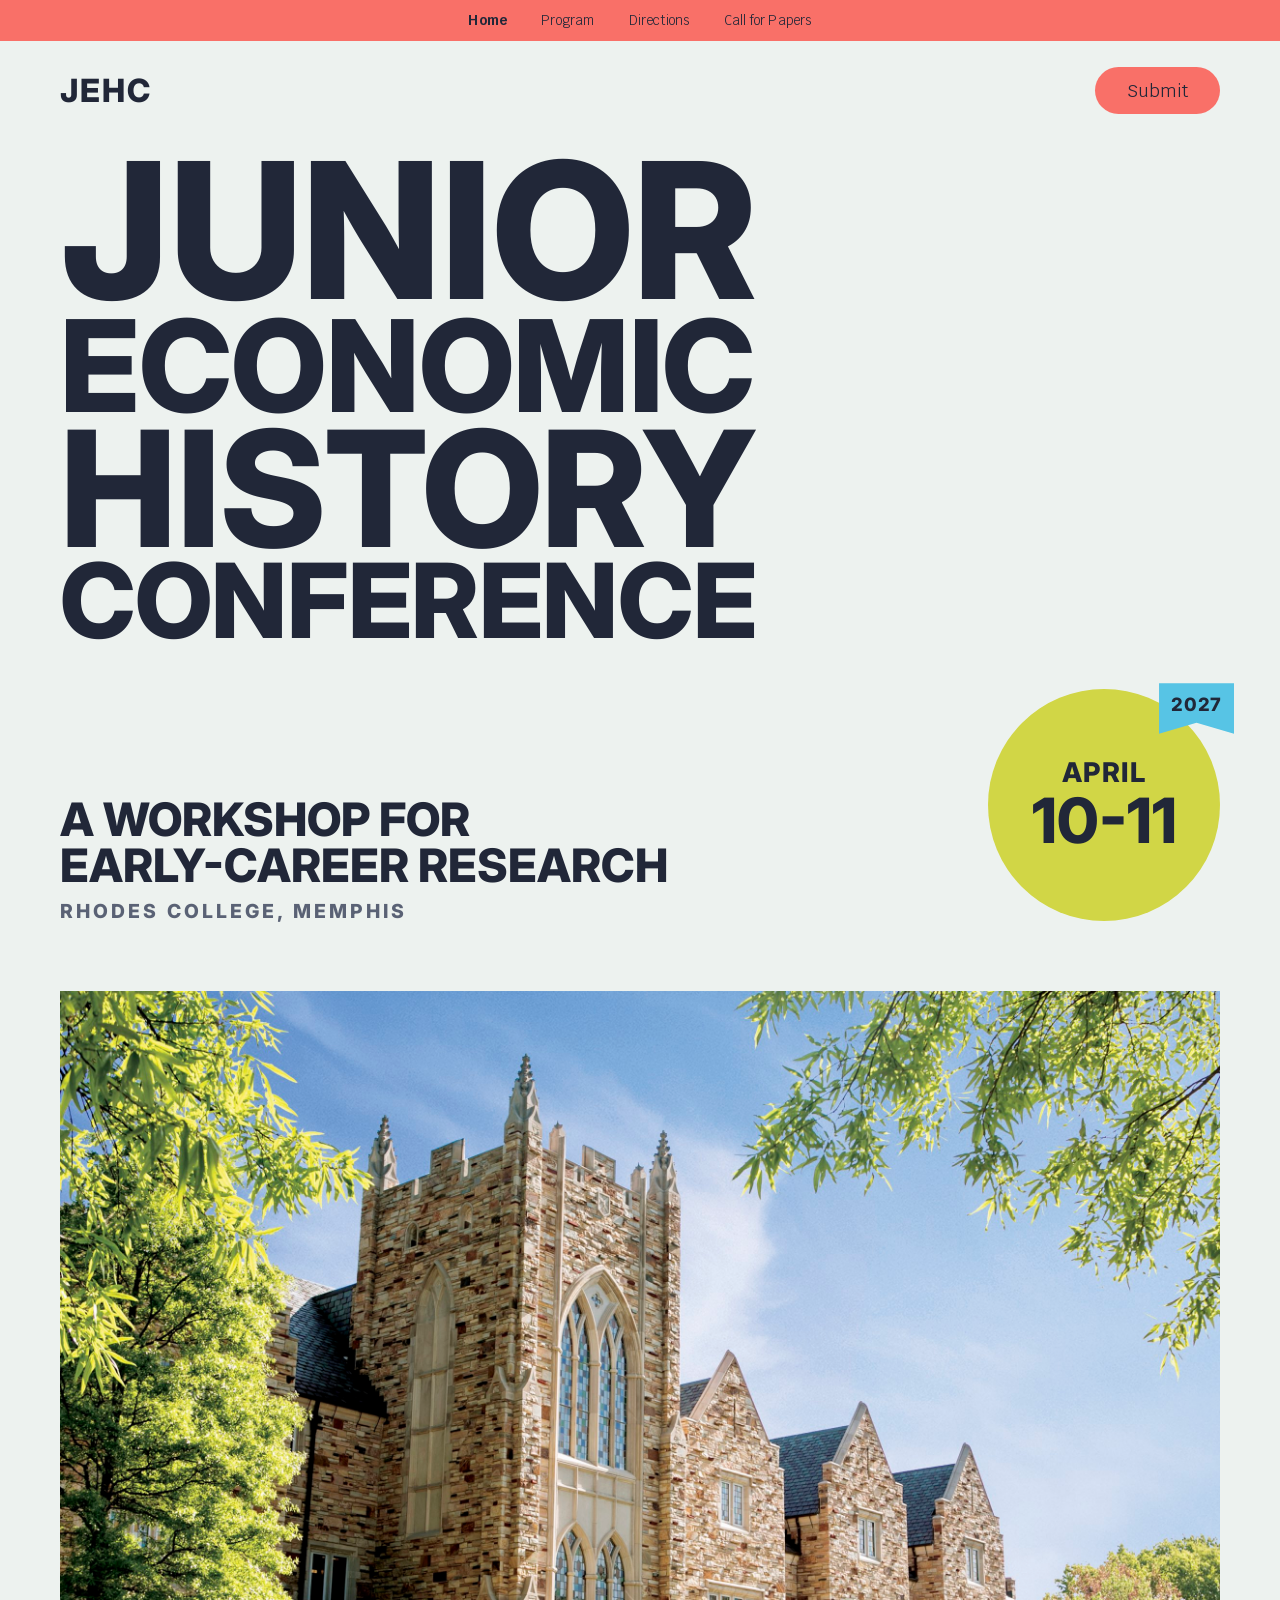
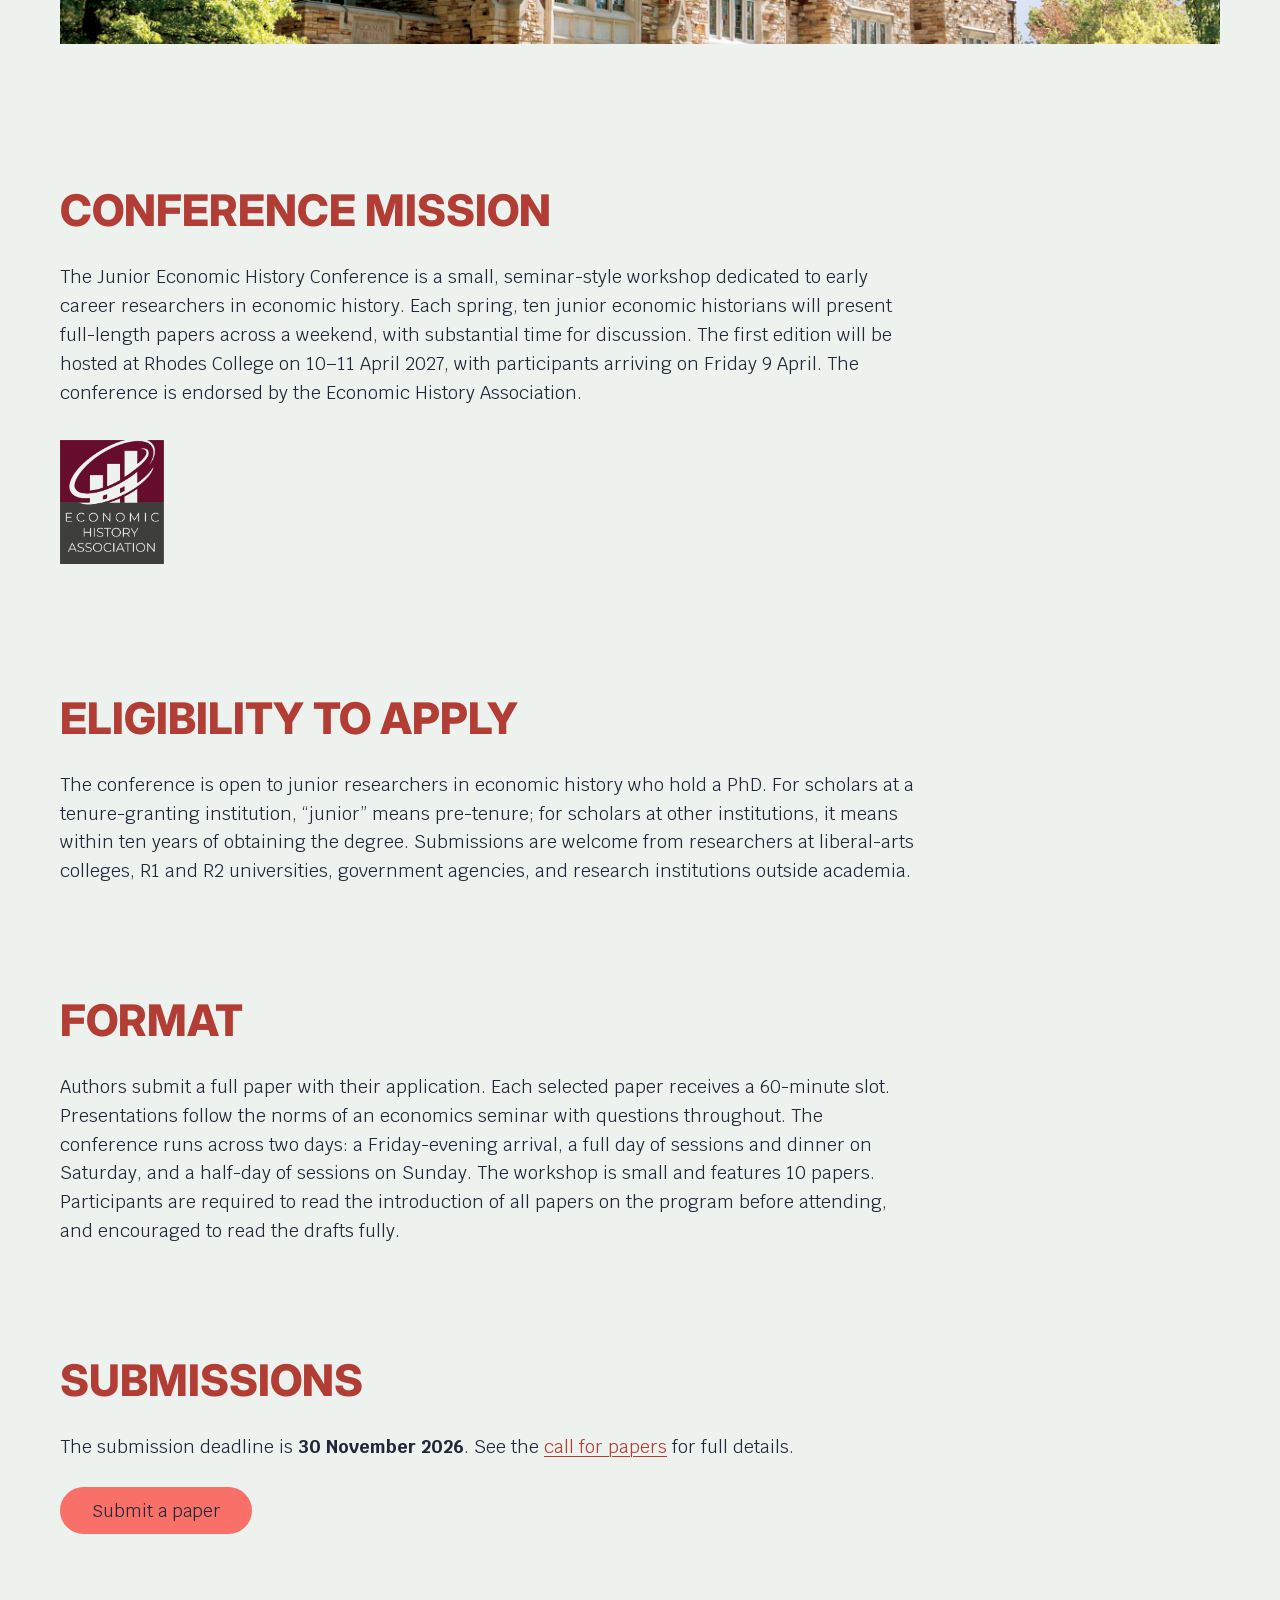
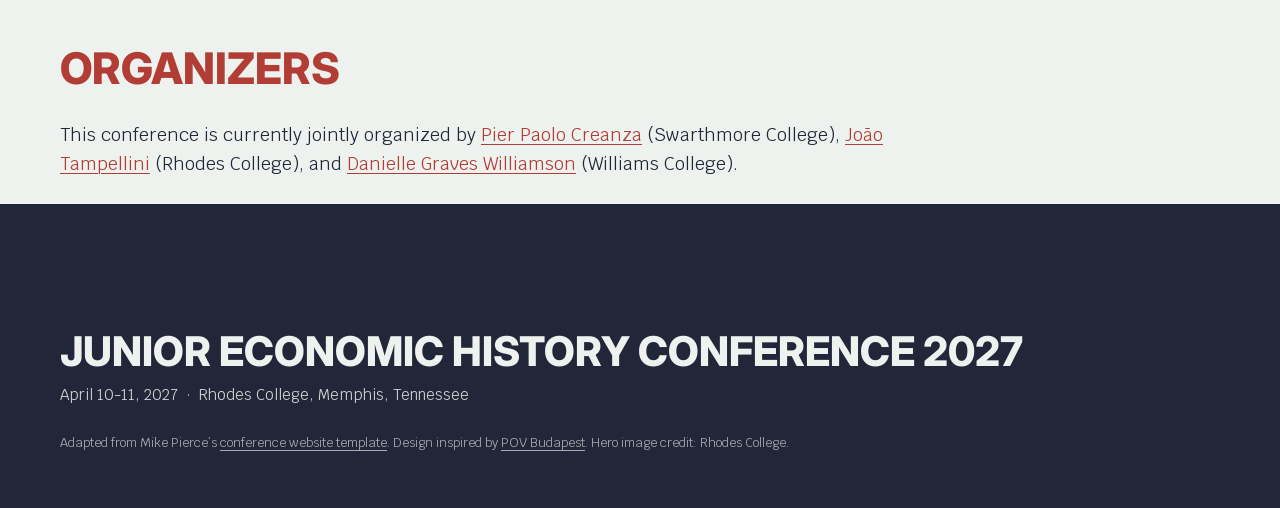
<file: index.html>
<!DOCTYPE html>
<html lang='en'>

<head>
    <meta charset="utf-8">
    <base href=".">
    <link rel="shortcut icon" type="image/png" href="assets/favicon.png"/>
    <link rel="stylesheet" type="text/css" media="all" href="assets/main.css"/>
    <script src="assets/site.js" defer></script>
    <meta name="description" content="Junior Economic History Conference">
    <meta name="resource-type" content="document">
    <meta name="distribution" content="global">
    <meta name="KeyWords" content="Conference">
    <title>Junior Economic History Conference 2027</title>
</head>

<body>

    <!-- Banner and navigation are generated from CONFERENCE in assets/site.js -->
    <div id="site-header" data-page="home"></div>

    <h2>Conference Mission</h2>
    <p>
        The Junior Economic History Conference is a small, seminar-style workshop dedicated to early career researchers in economic history. 
        Each spring, ten junior economic historians will present full-length papers across a weekend, with substantial time for discussion.
        The first edition will be hosted at Rhodes College on 10&ndash;11 April 2027, with participants arriving on Friday 9 April.
        The conference is endorsed by the Economic History Association.
    </p>

    <a class="endorsement" href="https://eh.net" title="Economic History Association">
        <img src="assets/EHA-logo.png" alt="Economic History Association">
    </a>

    <h2>Eligibility to Apply</h2>
    <p>
        The conference is open to junior researchers in economic history who hold a PhD.
        For scholars at a tenure-granting institution, &ldquo;junior&rdquo; means pre-tenure; for scholars at other institutions, it means within ten years of obtaining the degree.
        Submissions are welcome from researchers at liberal-arts colleges, R1 and R2 universities, government agencies, and research institutions outside academia.
    </p>

    <h2>Format</h2>
    <p>
        Authors submit a full paper with their application.
        Each selected paper receives a 60-minute slot.
        Presentations follow the norms of an economics seminar with questions throughout.
        The conference runs across two days: a Friday-evening arrival, a full day of sessions and dinner on Saturday, and a half-day of sessions on Sunday.
        The workshop is small and features 10 papers.
        Participants are required to read the introduction of all papers on the program before attending, and encouraged to read the drafts fully.
    </p>

    <h2>Submissions</h2>
    <p>
        The submission deadline is <b>30 November 2026</b>. See the
        <a href="flyer">call for papers</a> for full details.
    </p>
    <!-- data-cta: site.js fills the href from CONFERENCE.cta. Don't hardcode it. -->
    <p>
        <a class="btn-pill" data-cta>Submit a paper</a>
    </p>

    <h2>Organizers</h2>
    <p>
        This conference is currently jointly organized by <a href="https://www.ppcreanza.com/">Pier Paolo Creanza</a> (Swarthmore College), <a href="https://joaotampellini.com/">João Tampellini</a> (Rhodes College), and <a href="https://daniellecgw.github.io/">Danielle Graves Williamson</a> (Williams College).
    </p>
    <!-- <table class="sponsors">
        <tr>
            <td class="sponsor">
                <a href="http://www.eyebleach.me/">
                    <img src="assets/kitten1.jpg" alt="First Sponsor Name">
                </a>
            </td>
            <td class="sponsor">
                <a href="http://www.eyebleach.me/">
                    <img src="assets/kitten2.jpg" alt="Second Sponsor Name" style="width: 80%">
                </a>
            </td>
            <td class="sponsor">
                <a href="http://www.eyebleach.me/">
                    <img src="assets/kitten3.jpg" alt="Third Sponsor Name">
                </a>
            </td>
        </tr>
    </table> -->

    <div id="site-footer"></div>

</body>
</html>
</file>
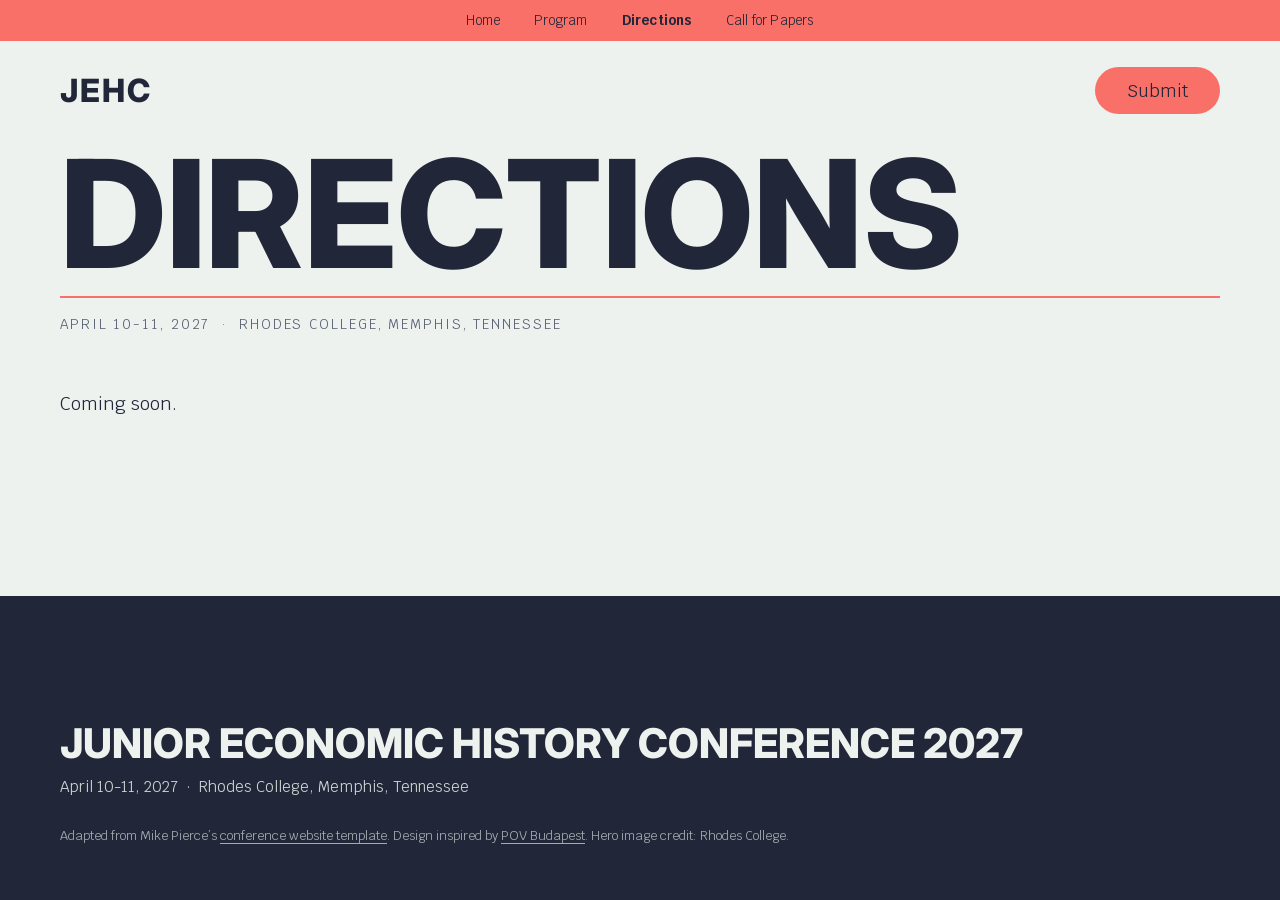
<file: directions/index.html>
<!DOCTYPE html>
<html lang='en'>

<head>
    <meta charset="utf-8">
    <base href="..">
    <link rel="shortcut icon" type="image/png" href="assets/favicon.png"/>
    <link rel="stylesheet" type="text/css" media="all" href="assets/main.css"/>
    <script src="assets/site.js" defer></script>
    <meta name="description" content="Junior Economic History Conference">
    <meta name="resource-type" content="document">
    <meta name="distribution" content="global">
    <meta name="KeyWords" content="Conference">
    <title>Directions | Junior Economic History Conference 2027</title>
</head>

<body>

    <!-- Banner and navigation are generated from CONFERENCE in assets/site.js -->
    <div id="site-header" data-page="directions"></div>


    <p>
        Coming soon.
        <!-- Here&rsquo;s where you can put directions to the conference,
        and other information that will help attendees find the location,
        and find the building, and register, and find local places they can stay, etc.
        You can embed a <a href="https://www.google.com/maps">Google Maps</a> iframe
        with directions to the conference like a did below.
        It can also be helpful to include maps of the campus itself,
        or pictures of the building the conference will be held in.
        I&rsquo;ve opted to use a placeholder image of a kitten below. -->
    </p>

    <!-- <iframe class="directions" src="https://www.google.com/maps/embed?pb=!1m18!1m12!1m3!1d134998.56138929052!2d-121.98776790326531!3d37.869213445646146!2m3!1f0!2f0!3f0!3m2!1i1024!2i768!4f13.1!3m3!1m2!1s0x808ff431db2f96d1%3A0x8b99d90a20aa67de!2sMt+Diablo!5e0!3m2!1sen!2sus!4v1561787340910!5m2!1sen!2sus"></iframe>

    <img class="center" src="assets/kitten4.jpg" alt="This is just a kitten right now" id="kitten">

    <footer>
        &copy; Conference Organizers
        &nbsp;|&nbsp; Design by <a href="https://github.com/mikepierce">Mike Pierce</a>
    </footer> -->

    <div id="site-footer"></div>

</body>
</html>
</file>
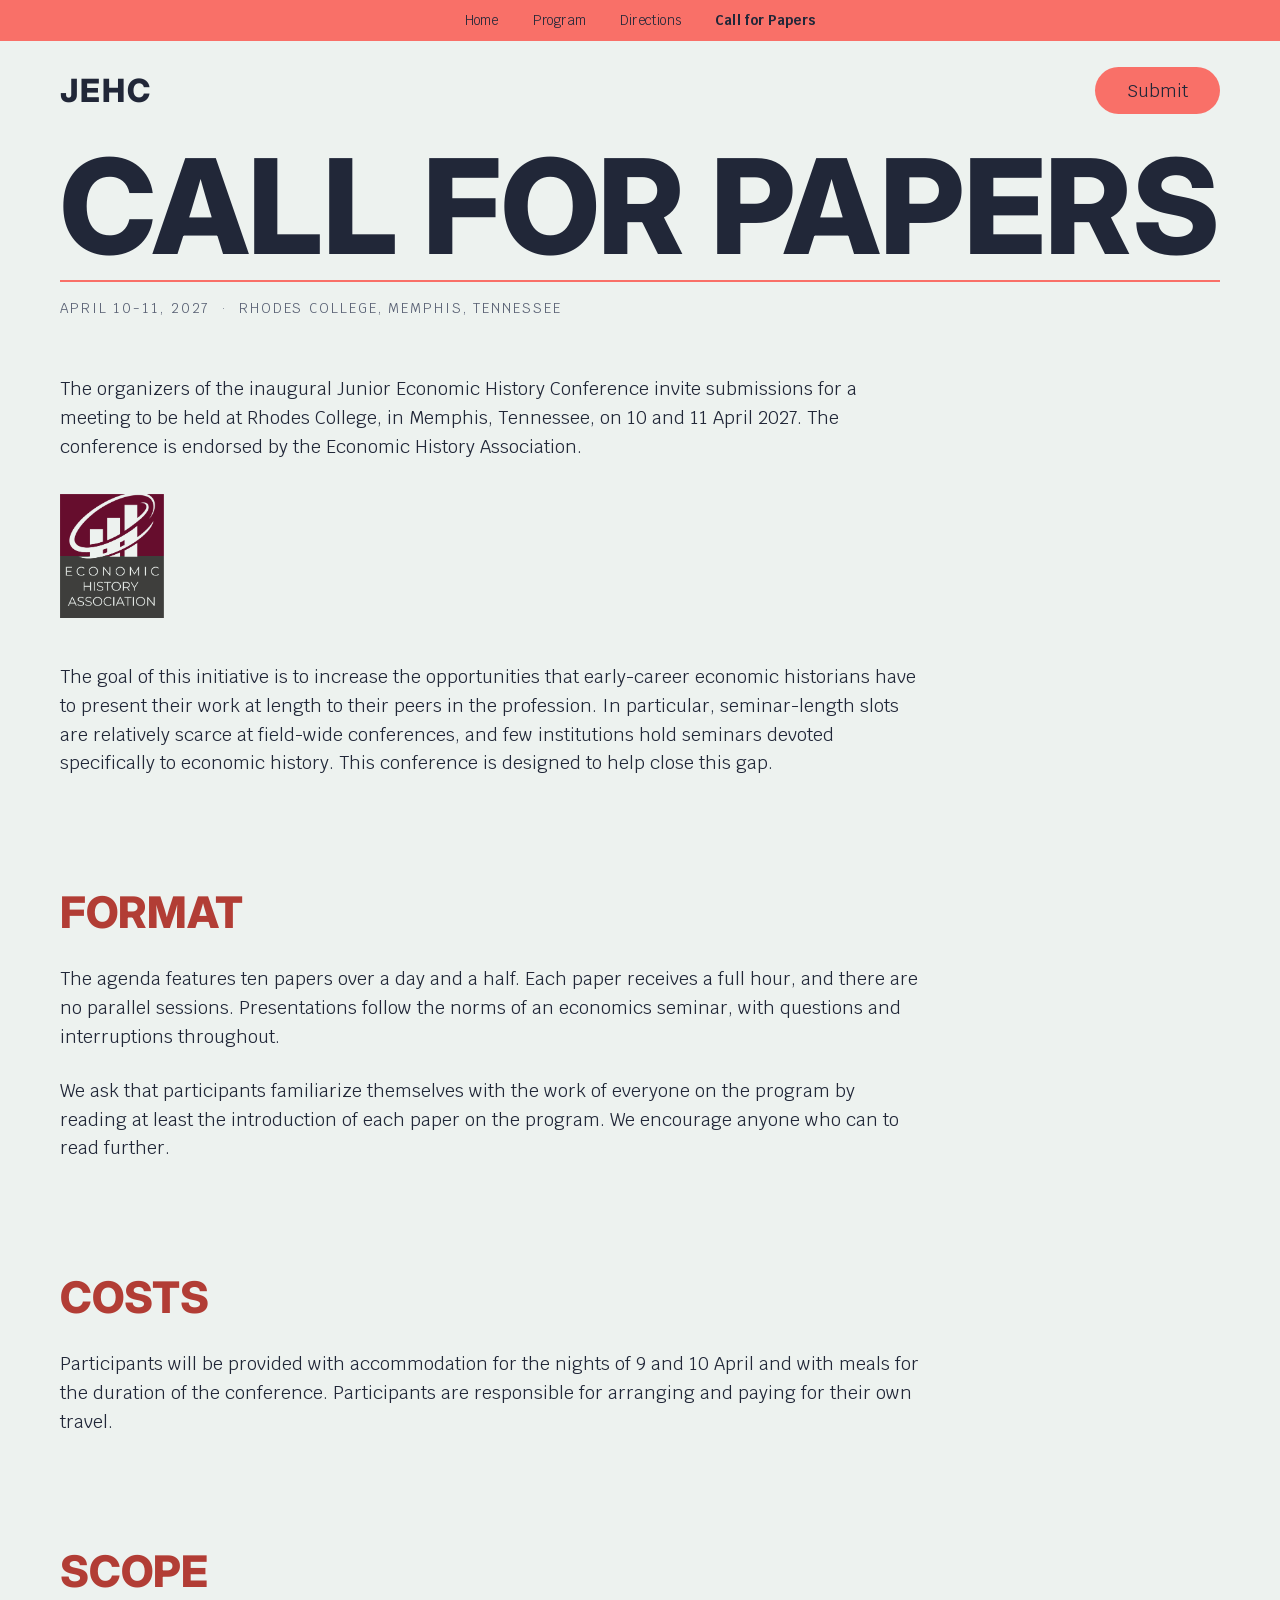
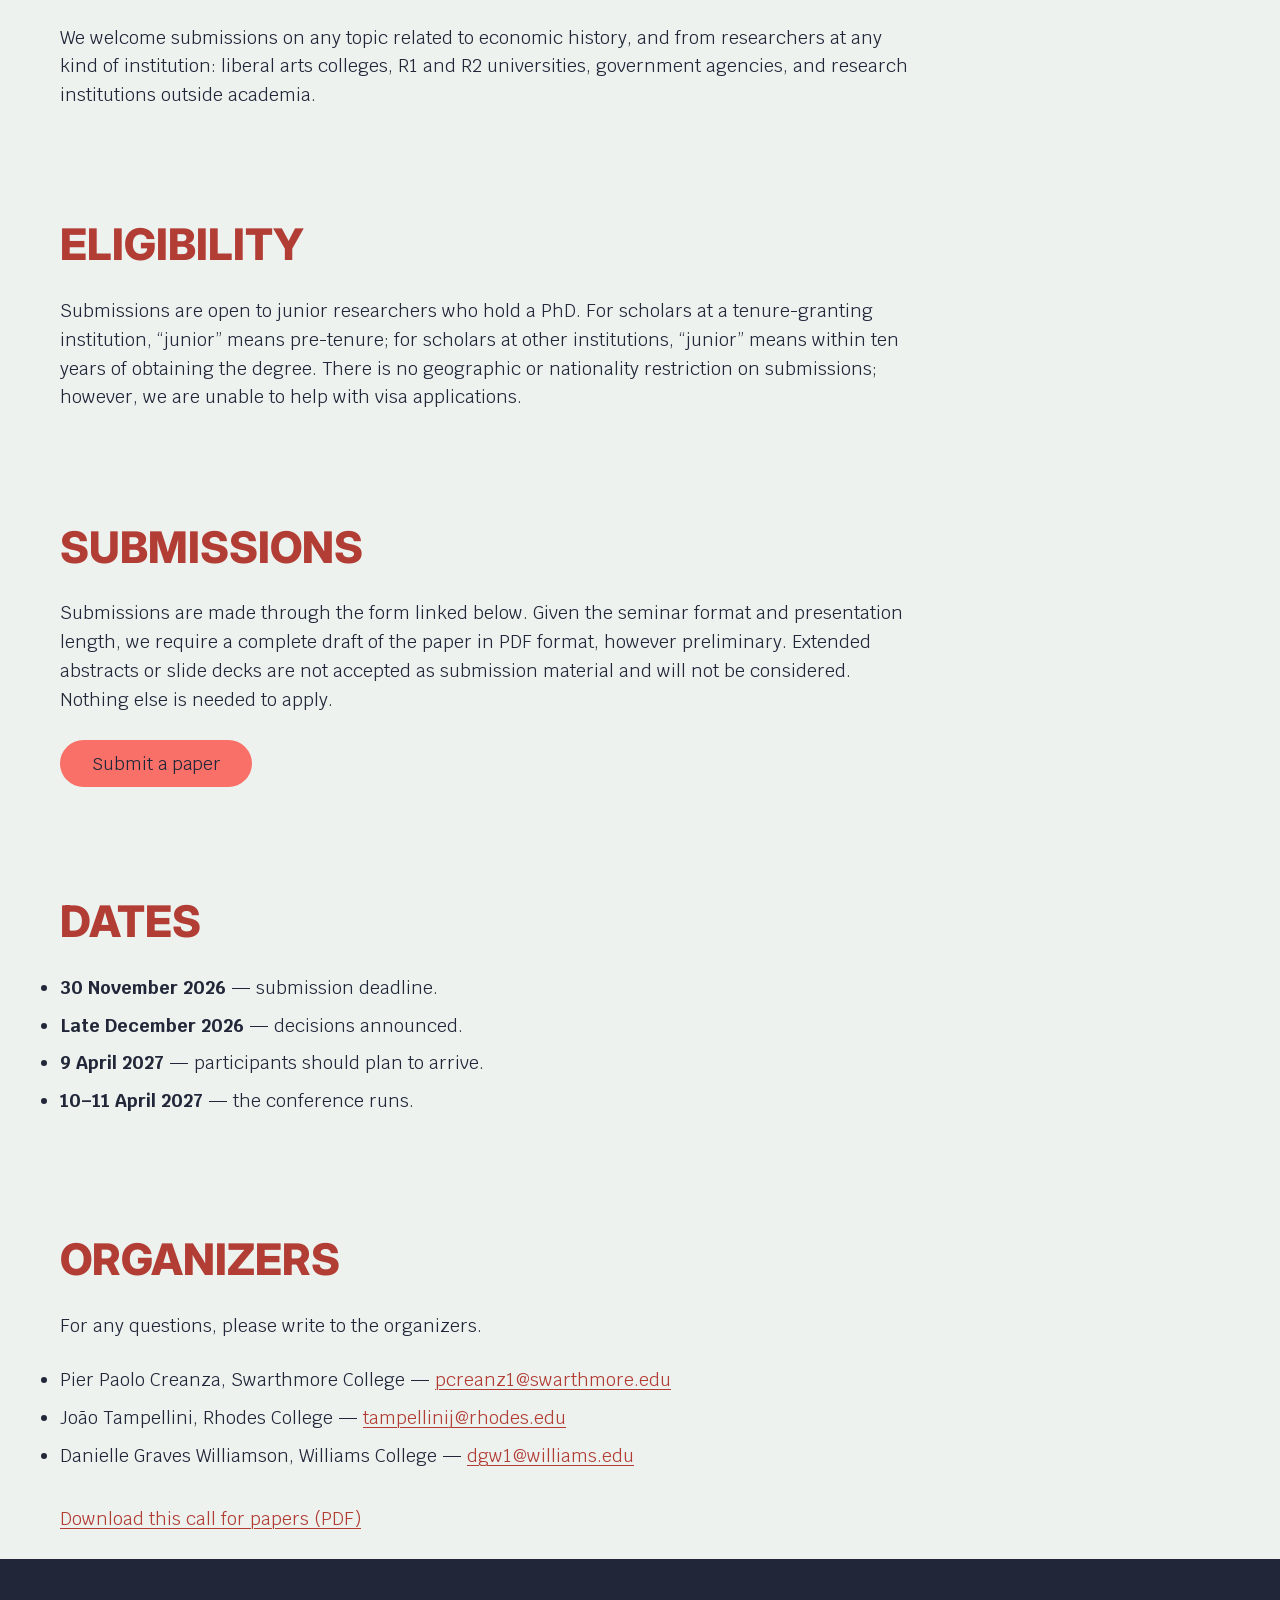
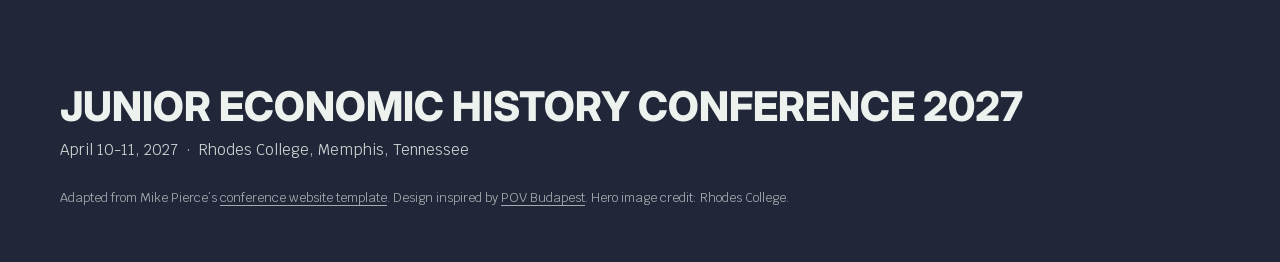
<file: flyer/index.html>
<!DOCTYPE html>
<html lang='en'>

<head>
    <meta charset="utf-8">
    <base href="..">
    <link rel="shortcut icon" type="image/png" href="assets/favicon.png"/>
    <link rel="stylesheet" type="text/css" media="all" href="assets/main.css"/>
    <script src="assets/site.js" defer></script>
    <meta name="description" content="Junior Economic History Conference">
    <meta name="resource-type" content="document">
    <meta name="distribution" content="global">
    <meta name="KeyWords" content="Conference">
    <title>Call for Papers | Junior Economic History Conference 2027</title>
</head>

<body>

    <!-- Banner and navigation are generated from CONFERENCE in assets/site.js -->
    <div id="site-header" data-page="flyer"></div>

    <p>
        The organizers of the inaugural Junior Economic History Conference invite submissions for a
        meeting to be held at Rhodes College, in Memphis, Tennessee, on 10 and 11 April 2027. The
        conference is endorsed by the Economic History Association.
    </p>

    <a class="endorsement" href="https://eh.net" title="Economic History Association">
        <img src="assets/EHA-logo.png" alt="Economic History Association">
    </a>

    <p>
        The goal of this initiative is to increase the opportunities that early-career economic
        historians have to present their work at length to their peers in the profession. In
        particular, seminar-length slots are relatively scarce at field-wide conferences, and few
        institutions hold seminars devoted specifically to economic history. This conference is
        designed to help close this gap.
    </p>

    <h2>Format</h2>
    <p>
        The agenda features ten papers over a day and a half. Each paper receives a full hour, and
        there are no parallel sessions. Presentations follow the norms of an economics seminar, with
        questions and interruptions throughout.
    </p>
    <p>
        We ask that participants familiarize themselves with the work of everyone on the program by
        reading at least the introduction of each paper on the program. We encourage anyone who can
        to read further.
    </p>

    <h2>Costs</h2>
    <p>
        Participants will be provided with accommodation for the nights of 9 and 10 April and with
        meals for the duration of the conference. Participants are responsible for arranging and
        paying for their own travel.
    </p>

    <h2>Scope</h2>
    <p>
        We welcome submissions on any topic related to economic history, and from researchers at any
        kind of institution: liberal arts colleges, R1 and R2 universities, government agencies, and
        research institutions outside academia.
    </p>

    <h2>Eligibility</h2>
    <p>
        Submissions are open to junior researchers who hold a PhD. For scholars at a tenure-granting
        institution, &ldquo;junior&rdquo; means pre-tenure; for scholars at other institutions,
        &ldquo;junior&rdquo; means within ten years of obtaining the degree. There is no geographic
        or nationality restriction on submissions; however, we are unable to help with visa
        applications.
    </p>

    <h2>Submissions</h2>
    <p>
        Submissions are made through the form linked below. Given the seminar format and
        presentation length, we require a complete draft of the paper in PDF format, however
        preliminary. Extended abstracts or slide decks are not accepted as submission material and
        will not be considered. Nothing else is needed to apply.
    </p>
    <!-- data-cta: site.js fills the href from CONFERENCE.cta. Don't hardcode it. -->
    <p>
        <a class="btn-pill" data-cta>Submit a paper</a>
    </p>

    <h2>Dates</h2>
    <ul>
        <li><b>30 November 2026</b> &mdash; submission deadline.</li>
        <li><b>Late December 2026</b> &mdash; decisions announced.</li>
        <li><b>9 April 2027</b> &mdash; participants should plan to arrive.</li>
        <li><b>10&ndash;11 April 2027</b> &mdash; the conference runs.</li>
    </ul>

    <h2>Organizers</h2>
    <p>
        For any questions, please write to the organizers.
    </p>
    <ul>
        <li>Pier Paolo Creanza, Swarthmore College &mdash;
            <a href="mailto:pcreanz1@swarthmore.edu">pcreanz1@swarthmore.edu</a></li>
        <li>João Tampellini, Rhodes College &mdash;
            <a href="mailto:tampellinij@rhodes.edu">tampellinij@rhodes.edu</a></li>
        <li>Danielle Graves Williamson, Williams College &mdash;
            <a href="mailto:dgw1@williams.edu">dgw1@williams.edu</a></li>
    </ul>

    <p>
        <a href="assets/JEH-call-for-papers.pdf">Download this call for papers (PDF)</a>
    </p>

    <div id="site-footer"></div>

</body>
</html>
</file>
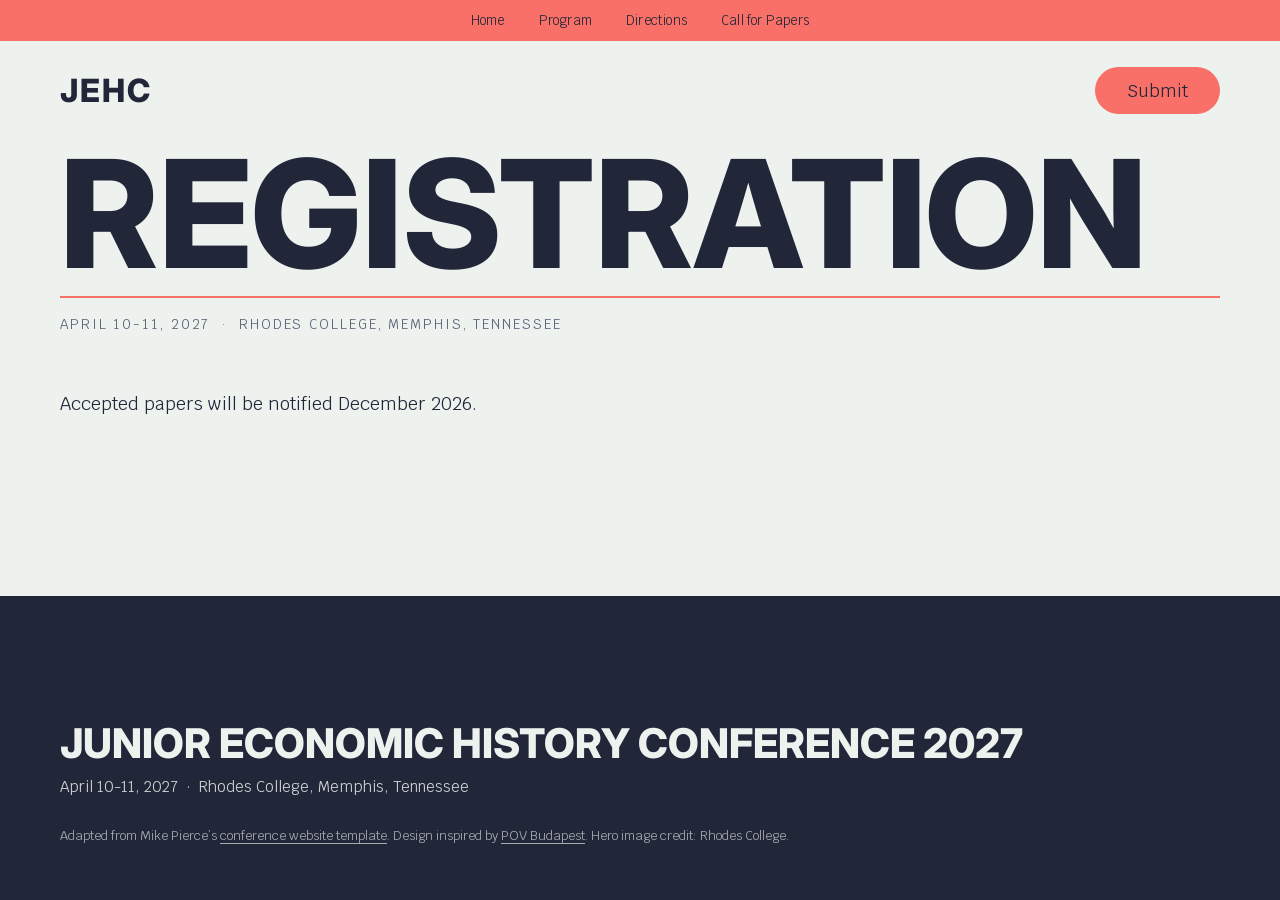
<file: registration/index.html>
<!DOCTYPE html>
<html lang='en'>

<head>
    <meta charset="utf-8">
    <base href="..">
    <link rel="shortcut icon" type="image/png" href="assets/favicon.png"/>
    <link rel="stylesheet" type="text/css" media="all" href="assets/main.css"/>
    <script src="assets/site.js" defer></script>
    <meta name="description" content="Junior Economic History Conference">
    <meta name="resource-type" content="document">
    <meta name="distribution" content="global">
    <meta name="KeyWords" content="Conference">
    <title>Registration | Junior Economic History Conference 2027</title>
</head>

<body>

    <!-- Banner and navigation are generated from CONFERENCE in assets/site.js -->
    <div id="site-header" data-page="registration"></div>

    <p>
        Accepted papers will be notified December 2026.
    </p>

    <!-- When the Google Form is ready, drop its embed link in here and uncomment.
    <iframe class="registration" src="EMBED LINK FOR GOOGLE FORM HERE"></iframe>
    -->

    <div id="site-footer"></div>

</body>
</html>
</file>
<file: assets/main.css>
/* main.css
 *
 * Design system for the Junior Economic History Conference site.
 * Platinum ground, Shadow Grey type, oversized condensed display, and the three
 * brights (Coral, Lemon Lime, Sky Aqua) used as fills rather than as text.
 * They are all too light to carry type on Platinum -- Coral only reaches 2.5:1.
 *
 * The banner, navigation, and footer markup is generated by assets/site.js --
 * edit the CONFERENCE object there, not the HTML.
 */

/* Krub ships real bold and italic cuts, unlike Slabo 27px before it, so nothing
 * on the site is synthesised any more. Inter carries the full weight range. */
@import url('https://fonts.googleapis.com/css2?family=Inter:wght@400..900&family=Krub:ital,wght@0,400;0,700;1,400;1,700&display=swap');

:root{
    /* Palette. The three brights are FILL colors: put Shadow Grey text on them,
     * never the reverse. None of them has enough contrast on Platinum to be
     * used as type (Coral 2.5:1, Sky Aqua 1.8:1, Lemon Lime 1.4:1). */
    --ground:     #edf2ef;  /* Platinum      -- page ground */
    --ink:        #212738;  /* Shadow Grey   -- body copy and display type */
    --coral:      #f97068;  /* Vibrant Coral -- top strip, call to action */
    --lime:       #d1d646;  /* Lemon Lime    -- date badge */
    --aqua:       #57c4e5;  /* Sky Aqua      -- pennant, hairline rules */

    /* Two derived shades. Shadow Grey lightened for secondary text, and Coral
     * darkened so it can be used as type -- 5.1:1 on Platinum, where the
     * palette Coral would only manage 2.5:1. */
    --ink-soft:   #5a6275;
    --coral-deep: #b23d35;

    --rule:       var(--aqua);

    --display: 'Inter', -apple-system, BlinkMacSystemFont, sans-serif;
    --body: 'Krub', -apple-system, BlinkMacSystemFont, sans-serif;

    /* Ultra had one weight, so the display rules could leave weight alone.
     * Inter needs an explicit heavy weight or the oversized type reads thin. */
    --display-weight: 800;

    --maxw: 1240px;   /* masthead and hero */
    --readw: 860px;   /* body copy and program tables */
    --gutter: 40px;
}

*{
    box-sizing: border-box;
    border: 0;
    margin: 0;
    padding: 0;
    font: inherit;
    vertical-align: baseline;
}

html{ background: var(--ground); }

body{
    background: var(--ground);
    color: var(--ink);
    font-family: var(--body);
    font-size: 18px;
    line-height: 1.6;
    text-align: left;
    -webkit-font-smoothing: antialiased;

    /* Column layout so the footer sits at the bottom on short pages
     * (Registration and Directions are only a paragraph long). */
    min-height: 100vh;
    display: flex;
    flex-direction: column;
    align-items: stretch;
}

a{ color: var(--coral-deep); text-decoration: none; }
a:hover{ color: var(--ink); }
p a, li a{ text-decoration: underline; text-underline-offset: 3px; text-decoration-thickness: 1px; }
i, em{ font-style: italic; }
b, strong{ font-weight: 700; }
sup{ vertical-align: super; font-size: 0.75em; line-height: 0; }
sub{ vertical-align: sub;   font-size: 0.75em; line-height: 0; }


/* ---------------------------------------------------------------- *
 * Top strip: thin coral bar carrying the site navigation
 * ---------------------------------------------------------------- */

.topbar{ background: var(--coral); }

.topbar-inner{
    max-width: var(--maxw);
    margin: 0 auto;
    padding: 10px var(--gutter);
    display: flex;
    flex-wrap: wrap;
    justify-content: center;
    gap: 8px 34px;
}

/* No opacity fade here: dimming Shadow Grey on Coral drops it to 4.1:1. */
.topbar a{
    color: var(--ink);
    font-size: 0.83rem;
    letter-spacing: 0.015em;
    white-space: nowrap;
}
.topbar a:hover{ color: var(--ink); text-decoration: underline; text-underline-offset: 3px; }
.topbar a.current{ font-weight: 700; }


/* ---------------------------------------------------------------- *
 * Masthead: logo mark, ticket-style call to action, menu toggle
 * ---------------------------------------------------------------- */

.masthead{
    max-width: var(--maxw);
    margin: 0 auto;
    padding: 26px var(--gutter);
    display: flex;
    align-items: center;
    justify-content: space-between;
    gap: 24px;
}

.logo{
    display: block;
    flex: none;
    color: var(--ink);
    font-family: var(--display);
    font-weight: var(--display-weight);
    font-size: 2rem;
    line-height: 1;
    letter-spacing: 0.06em;
    text-transform: uppercase;
}
.logo:hover{ color: var(--coral-deep); }

.masthead-right{ display: flex; align-items: center; gap: 20px; }

.btn-pill{
    display: inline-block;
    background: var(--coral);
    color: var(--ink);
    border-radius: 999px;
    padding: 13px 32px;
    font-size: 1.1rem;
    line-height: 1.2;
    white-space: nowrap;
    transition: background 0.15s ease;
}
.btn-pill:hover{ background: var(--coral-deep); color: var(--ground); }
/* `p a` underlines body links; a pill used in body copy shouldn't pick that up. */
p a.btn-pill{ text-decoration: none; }

.menu-toggle{
    display: none;   /* only needed once the top strip collapses */
    background: none;
    cursor: pointer;
    width: 40px;
    height: 40px;
    flex-direction: column;
    justify-content: center;
    align-items: center;
    gap: 7px;
    color: var(--ink);
}
.menu-toggle span{
    display: block;
    width: 28px;
    height: 2.5px;
    background: currentColor;
    border-radius: 2px;
}

.drawer{ display: none; }
.drawer.open{
    display: block;
    max-width: var(--maxw);
    margin: 0 auto;
    padding: 0 var(--gutter) 20px;
}
.drawer a{
    display: block;
    font-family: var(--display);
    font-weight: var(--display-weight);
    text-transform: uppercase;
    font-size: 2rem;
    line-height: 1.5;
    color: var(--ink);
    border-bottom: 1px solid var(--rule);
}
.drawer a.current{ color: var(--coral-deep); }


/* ---------------------------------------------------------------- *
 * Hero (home page) and page hero (everywhere else)
 * ---------------------------------------------------------------- */

.hero, .page-hero{
    max-width: var(--maxw);
    margin: 0 auto;
    padding: 10px var(--gutter) 0;
}

.hero-title, .page-hero h1{
    font-family: var(--display);
    font-weight: var(--display-weight);
    color: var(--ink);
    text-transform: uppercase;
    /* Inter's caps are taller in the em than Ultra's, so 0.78 had the lines
     * almost touching. Tracked in slightly -- Inter is loose at display sizes. */
    line-height: 0.85;
    letter-spacing: -0.02em;
}

/* Each line is scaled by site.js to fill the container width. */
.hero-line{ display: block; white-space: nowrap; }

.hero-foot{
    display: flex;
    align-items: flex-end;
    justify-content: space-between;
    gap: 40px;
    margin-top: 44px;
    padding-bottom: 70px;
}

.hero-tagline{
    font-family: var(--display);
    font-weight: var(--display-weight);
    text-transform: uppercase;
    color: var(--ink);
    font-size: clamp(1.7rem, 3.6vw, 3.1rem);
    line-height: 1.0;
}
.hero-city{
    display: block;
    margin-top: 0.7em;
    font-size: 0.42em;
    letter-spacing: 0.16em;
    color: var(--ink-soft);
}

.date-badge{
    flex: none;
    position: relative;
    width: 232px;
    height: 232px;
    border-radius: 50%;
    background: var(--lime);
    color: var(--ink);
    font-family: var(--display);
    font-weight: var(--display-weight);
    text-transform: uppercase;
    display: flex;
    flex-direction: column;
    align-items: center;
    justify-content: center;
    line-height: 1;
}
.date-badge .month{ font-size: 1.7rem; letter-spacing: 0.05em; }
.date-badge .days{ font-size: 3.9rem; margin-top: 0.06em; }

/* The little pennant clipped to the badge's upper right, carrying the year. */
.date-badge .pennant{
    position: absolute;
    top: -6px;
    right: -14px;
    background: var(--aqua);
    color: var(--ink);
    padding: 12px 12px 20px;
    font-size: 1.15rem;
    letter-spacing: 0.04em;
    clip-path: polygon(0 0, 100% 0, 100% 100%, 50% 78%, 0 100%);
}

/* Wide photo band under the home hero. Square corners to match the poster
 * blocks above it.
 *
 * The crop is 16:9 rather than a narrower letterbox because the campus photo
 * is a tall subject -- anything wider cuts the spires off the tower. Anchored
 * to the top for the same reason: the foreground lawn is what gets trimmed. */
.hero-banner{
    max-width: var(--maxw);
    margin: 0 auto 3.2em;
    padding: 0 var(--gutter);
}
.hero-banner img{
    display: block;
    width: 100%;
    aspect-ratio: 16 / 9;
    object-fit: cover;
    object-position: center top;
}

.page-hero{ padding-bottom: 8px; margin-bottom: 2.6em; }
.page-hero h1{ margin: 0; max-width: none; }
.page-hero .page-meta{
    margin-top: 18px;
    padding-top: 16px;
    border-top: 2px solid var(--coral);
    font-size: 0.85rem;
    letter-spacing: 0.14em;
    text-transform: uppercase;
    color: var(--ink-soft);
}


/* ---------------------------------------------------------------- *
 * Body content
 * ---------------------------------------------------------------- */

/* The readable column shares its left edge with the masthead and hero rather
 * than being centred on its own, so the whole page sits on one grid.
 * On viewports narrower than --maxw this collapses to a plain gutter. */
h2, h3, h4,
p, ul, table{
    max-width: var(--readw);
    margin-left: max(var(--gutter), calc((100% - var(--maxw)) / 2 + var(--gutter)));
    margin-right: var(--gutter);
}

h2, h3, h4{
    font-family: var(--display);
    font-weight: var(--display-weight);
    color: var(--coral-deep);
    text-transform: uppercase;
    line-height: 1.02;
    margin-top: 2em;
    margin-bottom: 0.7em;
    clear: left;
}
h2{ font-size: clamp(1.9rem, 3.4vw, 2.9rem); }
h3{ font-size: clamp(1.5rem, 2.6vw, 2.1rem); color: var(--ink); }
h4{ font-size: 1.3rem; }

p, ul{ margin-bottom: 1.4em; }
ul li{ margin-bottom: 0.5em; }


/* ---------------------------------------------------------------- *
 * Program tables
 * ---------------------------------------------------------------- */

/* Tables don't fill their containing block on `width:auto` the way blocks do,
 * so give them 100% and clamp it -- including for the margins on narrow screens. */
table{
    width: 100%;
    max-width: min(var(--readw), calc(100% - 2 * var(--gutter)));
    border-collapse: collapse;
    border-top: 1px solid var(--rule);
}
th, td{ text-align: left; }

/* Sits in the gap between two consecutive talks and stands in for the ten
 * minutes between them, so it carries no time of its own -- the gap is the
 * time. Indented to the title column so it reads down the same edge. */
p.interlude{
    margin-bottom: 0;
    padding: 9px 0 9px 148px;
    font-size: 0.78rem;
    line-height: 1;
    letter-spacing: 0.16em;
    text-transform: uppercase;
    color: var(--ink-soft);
}

td.date{
    width: 148px;
    white-space: nowrap;
    vertical-align: top;
    padding: 20px 22px 20px 0;
    font-size: 0.82rem;
    font-weight: 700;
    letter-spacing: 0.08em;
    text-transform: uppercase;
    color: var(--ink-soft);
}
td.title{
    font-family: var(--display);
    font-weight: var(--display-weight);
    text-transform: uppercase;
    font-size: 1.75rem;
    line-height: 1.05;
    color: var(--coral-deep);
    vertical-align: top;
    padding: 16px 0 6px;
}
/* Meals and breaks: same size as a talk title, held back by colour alone. */
td.title-special{
    font-family: var(--display);
    font-weight: var(--display-weight);
    text-transform: uppercase;
    font-size: 1.75rem;
    line-height: 1.05;
    letter-spacing: 0.02em;
    color: var(--ink-soft);
    vertical-align: top;
    padding: 16px 0 6px;
}
td.speaker{ font-style: italic; color: var(--ink-soft); padding: 0 0 6px; }
td.abstract{ padding: 0 0 20px; }
td.abstract img{ display: block; margin: 8px auto 12px; max-width: 100%; }
td.room{
    font-family: var(--display);
    font-weight: var(--display-weight);
    text-transform: uppercase;
    font-size: 1.4rem;
    color: var(--ink-soft);
    padding: 14px 0 6px;
}


/* ---------------------------------------------------------------- *
 * Embeds, images, sponsor and flyer grids
 * ---------------------------------------------------------------- */

/* Embeds and figures sit on the same left edge as the readable column. */
iframe.registration, iframe.directions, img.center, a.endorsement{
    display: block;
    margin-top: 1.5em;
    margin-bottom: 2.5em;
    margin-left: max(var(--gutter), calc((100% - var(--maxw)) / 2 + var(--gutter)));
    margin-right: var(--gutter);
    width: auto;
}
iframe.registration{ max-width: 700px; height: 1400px; }
iframe.directions{ max-width: var(--readw); height: 420px; }
img.center{ max-width: 640px; }

/* Economic History Association endorsement mark. The logo is a solid maroon and
 * grey block, not a transparent mark, so keep it small -- it reads as a badge
 * next to the prose instead of competing with the palette. */
a.endorsement{ width: 104px; margin-top: 0.4em; }
a.endorsement img{ display: block; width: 100%; height: auto; }

table.sponsors, table.flyers{ border-top: 0; margin-top: 2em; margin-bottom: 2em; }
td.sponsor, td.flyer{ text-align: center; vertical-align: middle; padding: 0 14px; }
td.sponsor img, td.flyer img{ max-width: 100%; height: auto; }


/* ---------------------------------------------------------------- *
 * Footer
 * ---------------------------------------------------------------- */

.site-footer{ background: var(--ink); color: var(--ground); margin-top: auto; padding-top: 4em; }
.footer-inner{
    max-width: var(--maxw);
    margin: 0 auto;
    padding: 54px var(--gutter);
}
.footer-name{
    font-family: var(--display);
    font-weight: var(--display-weight);
    text-transform: uppercase;
    font-size: clamp(1.6rem, 3.2vw, 2.6rem);
    line-height: 1.05;
}
.footer-meta{ margin-top: 10px; font-size: 0.95rem; opacity: 0.85; }
.footer-credit{ margin-top: 26px; font-size: 0.8rem; opacity: 0.65; }
.site-footer a{ color: var(--ground); text-decoration: underline; text-underline-offset: 3px; }
.site-footer a:hover{ color: var(--coral); opacity: 1; }


/* ---------------------------------------------------------------- *
 * Narrow screens
 * ---------------------------------------------------------------- */

@media only screen and (max-width: 860px){
    :root{ --gutter: 22px; }
    body{ font-size: 17px; }

    .topbar-inner{ display: none; }
    .menu-toggle{ display: flex; }

    .logo{ font-size: 1.6rem; }
    .btn-pill{ padding: 11px 22px; font-size: 1rem; }

    .hero-foot{ flex-direction: column; align-items: flex-start; gap: 34px; padding-bottom: 48px; }
    .date-badge{ width: 190px; height: 190px; }
    .date-badge .month{ font-size: 1.4rem; }
    .date-badge .days{ font-size: 3.1rem; }

    .hero-banner{ margin-bottom: 2.4em; }

    td.date{ width: auto; display: block; padding: 18px 0 2px; }
    td.title, td.title-special, td.speaker, td.abstract{ display: block; padding-left: 0; }
    td.title{ padding-top: 0; }
    tr{ display: block; }

    /* The time column collapses here, so the interlude loses its indent too. */
    p.interlude{ padding-left: 0; }
}
</file>
